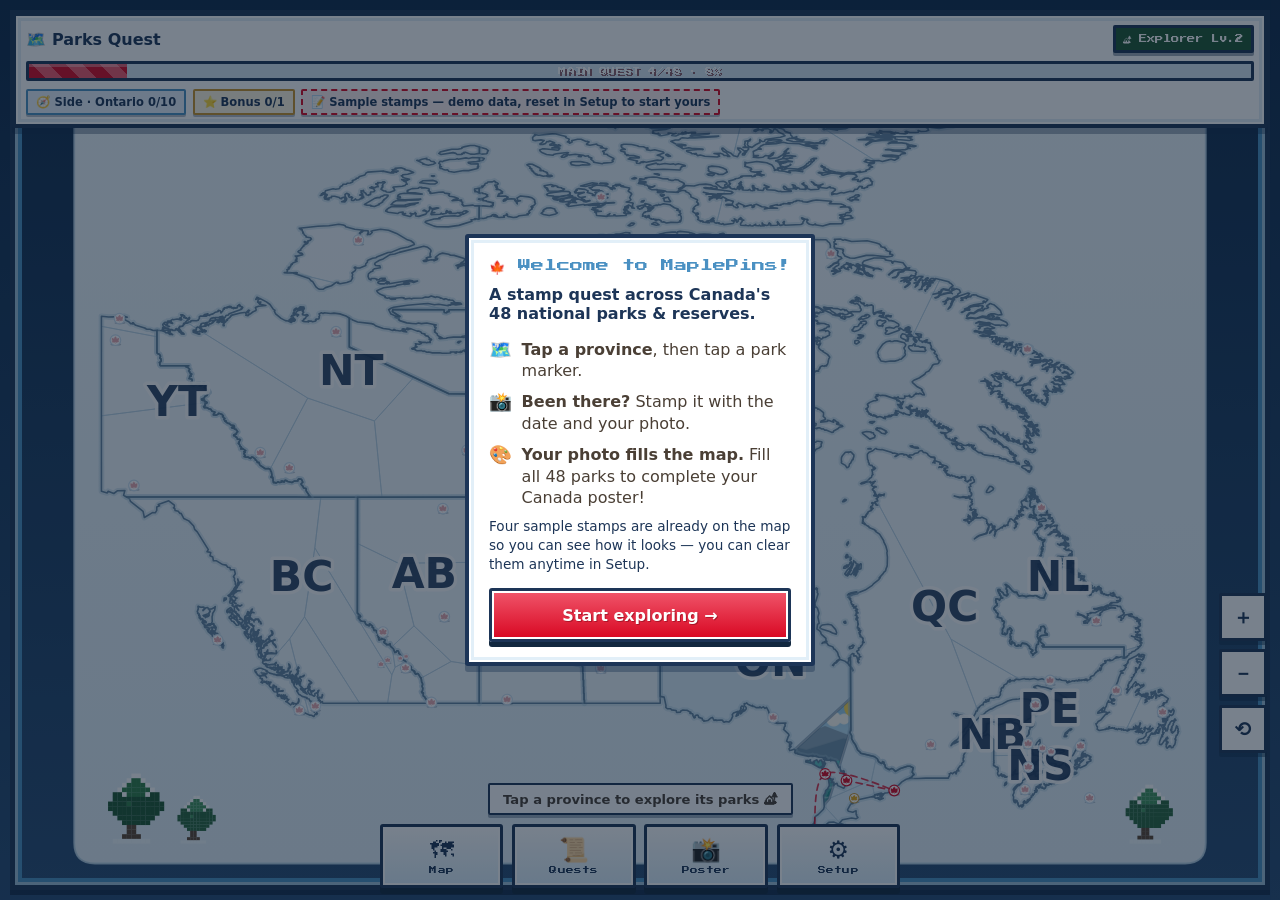
<file: index.html>
<!DOCTYPE html>
<html lang="en">
<head>
<meta charset="UTF-8">
<meta name="viewport" content="width=device-width, initial-scale=1.0, viewport-fit=cover">
<title>MaplePins — Canada Parks Quest</title>
<meta name="description" content="A stamp-rally game across Canada's 48 national parks & reserves. Visit a park, stamp it with your photo, level up, fill the map.">
<meta name="theme-color" content="#0f2a4a">
<link rel="icon" href="data:image/svg+xml,<svg xmlns='http://www.w3.org/2000/svg' viewBox='0 0 100 100'><text y='.9em' font-size='90'>🏕️</text></svg>">
<link rel="manifest" href="manifest.webmanifest">
<link rel="apple-touch-icon" href="icon-180.png">
<meta name="mobile-web-app-capable" content="yes">
<meta name="apple-mobile-web-app-capable" content="yes">
<meta name="apple-mobile-web-app-status-bar-style" content="default">
<meta name="apple-mobile-web-app-title" content="MaplePins">
<link rel="preconnect" href="https://fonts.googleapis.com">
<link rel="preconnect" href="https://fonts.gstatic.com" crossorigin>
<link href="https://fonts.googleapis.com/css2?family=Press+Start+2P&display=swap" rel="stylesheet">
<link rel="stylesheet" href="styles.css">
<link rel="stylesheet" href="quest.css">
</head>
<body>

<!-- ======================= Main stage: framed map + game HUD ======================= -->
<main id="stage">
  <!-- The illustrated map, wrapped in a pixel frame like an in-game map item -->
  <div id="mapFrame">
    <svg id="mapSvg" xmlns:xlink="http://www.w3.org/1999/xlink" preserveAspectRatio="xMidYMid meet" role="img"
         aria-label="Illustrated map of Canada with all 48 national parks & reserves — tap a province to zoom in, tap a park marker to open its quest card"></svg>
    <!-- Falling snow: ambient layer clipped to the frame, never intercepts taps -->
    <div id="leafLayer" aria-hidden="true"></div>
  </div>

  <!-- Top HUD bar: brand + explorer level + EXP bar + side counters -->
  <header class="hudbar win">
    <div class="hud-top">
      <span class="hud-brand">🗺️ Parks Quest</span>
      <span class="lvl-chip" id="lvlChip">🏕 Explorer Lv.1</span>
    </div>
    <div class="exp-wrap">
      <div class="exp-track">
        <div class="exp-fill" id="expFill"></div>
        <span class="exp-text" id="expText">MAIN QUEST 0/48 · 0%</span>
      </div>
    </div>
    <div class="hud-chips" id="hudChips"></div>
  </header>

  <!-- Back to the whole country (visible while zoomed into a province) -->
  <button id="backBtn" class="back-btn" type="button" hidden>🗺️ All of Canada</button>

  <!-- Zoom controls -->
  <div class="map-tools" aria-hidden="false">
    <button id="zoomIn" class="tool-btn" type="button" aria-label="Zoom in">＋</button>
    <button id="zoomOut" class="tool-btn" type="button" aria-label="Zoom out">－</button>
    <button id="zoomReset" class="tool-btn" type="button" aria-label="See all of Canada" hidden>⟲</button>
  </div>

  <!-- Bottom dock: hint + chunky game menu -->
  <div class="dock game-dock">
    <p class="hint-pill" id="tapHint">Tap a province to explore its parks 🏕</p>
    <nav class="game-menu" aria-label="Game menu">
      <button class="gbtn" id="mapBtn" type="button"><span class="g-ico">🗺</span><span class="g-lab">Map</span></button>
      <button class="gbtn" id="journalBtn" type="button"><span class="g-ico">📜</span><span class="g-lab">Quests</span></button>
      <button class="gbtn" id="posterBtn" type="button"><span class="g-ico">📸</span><span class="g-lab">Poster</span></button>
      <button class="gbtn" id="settingsBtn" type="button"><span class="g-ico">⚙️</span><span class="g-lab">Setup</span></button>
    </nav>
  </div>

  <!-- Clear FX: stamp + floating EXP, then a level-up window -->
  <div id="burstLayer" aria-hidden="true"></div>
  <div id="stampFx" class="stamp-fx" hidden>
    <div class="stamp-badge">QUEST CLEAR</div>
    <div class="exp-float" id="expFloat">+100 EXP</div>
  </div>
  <div id="lvlFx" class="lvl-fx" hidden>
    <div class="lvl-window win">
      <div class="lvl-title">★ LEVEL UP! ★</div>
      <div class="lvl-body" id="lvlBody">Explorer Lv.2</div>
    </div>
  </div>

  <!-- First-run welcome: the whole game in three steps. Shown once
       per device; Setup ▸ How to play brings it back. -->
  <div id="welcomeFx" class="welcome-fx" hidden>
    <div class="welcome-window win">
      <div class="welcome-title">🍁 Welcome to MaplePins!</div>
      <p class="welcome-sub">A stamp quest across Canada's 48 national parks &amp; reserves.</p>
      <ol class="welcome-steps">
        <li><span class="w-ico">🗺️</span><span><b>Tap a province</b>, then tap a park marker.</span></li>
        <li><span class="w-ico">📸</span><span><b>Been there?</b> Stamp it with the date and your photo.</span></li>
        <li><span class="w-ico">🎨</span><span><b>Your photo fills the map.</b> Fill all 48 parks to complete your Canada poster!</span></li>
      </ol>
      <p class="welcome-note">Four sample stamps are already on the map so you can see how it looks — you can clear them anytime in Setup.</p>
      <button id="welcomeStartBtn" class="gbtn-wide primary" type="button">Start exploring →</button>
    </div>
  </div>
</main>

<!-- ======================= Sheets (game windows) ======================= -->
<div id="backdrop" class="backdrop" hidden></div>

<!-- Park quest card -->
<section id="parkSheet" class="sheet" aria-label="Park quest card" hidden>
  <div class="win-bar"><span class="win-title">QUEST CARD</span>
    <button class="sheet-close win-x" type="button" data-close aria-label="Close">✕</button></div>
  <div class="win-body">
    <div class="park-head">
      <span class="park-medal" id="pkMedal">?</span>
      <div>
        <h2 id="pkName">Park</h2>
        <p class="park-sub"><span id="pkProv"></span> · <span id="pkKind"></span></p>
        <p class="park-addr" id="pkAddrWrap" hidden><a id="pkAddr" target="_blank" rel="noopener">📍 <span id="pkAddrText"></span></a></p>
      </div>
    </div>
    <p class="park-blurb" id="pkBlurb"></p>

    <div id="pkOpen">
      <p class="hint">This quest is still open. Been there in real life?</p>
      <button id="pkWentBtn" class="gbtn-wide" type="button">I went! Stamp it 🎉</button>
    </div>

    <form id="visitForm" hidden>
      <div class="form-2col">
        <label>Visit date
          <input id="vDate" type="date" required>
        </label>
        <label>Photo <span class="opt">(optional)</span>
          <span class="file-btn">📷 Choose<input id="vPhoto" type="file" accept="image/*"></span>
        </label>
      </div>
      <img id="vPreview" class="photo-preview" alt="Your park photo preview" hidden>
      <p class="hint">Your photo fills this park's own piece of the map.</p>
      <button class="gbtn-wide primary" type="submit">Save &amp; stamp it</button>
      <button class="gbtn-wide ghost" type="button" id="visitCancelBtn">Cancel</button>
    </form>

    <div id="pkDone" hidden>
      <img id="pkPhoto" class="park-photo" alt="Your photo from this park" hidden>
      <p class="park-date" id="pkDate"></p>
      <div class="code-line">
        <label class="file-btn">📷 <span id="pkPhotoBtnText">Add a photo</span><input id="pkPhotoInput" type="file" accept="image/*"></label>
        <button id="pkRemoveBtn" class="gbtn-small danger" type="button">Remove visit</button>
      </div>
    </div>
  </div>
</section>

<!-- Quest journal with tabs -->
<section id="journalSheet" class="sheet" aria-label="Quest journal" hidden>
  <div class="win-bar"><span class="win-title">QUEST JOURNAL</span>
    <button class="sheet-close win-x" type="button" data-close aria-label="Close">✕</button></div>
  <div class="win-body">
    <div class="tabs" role="tablist">
      <button class="tab active" type="button" role="tab" aria-selected="true" data-tab="main">📜 Main</button>
      <button class="tab" type="button" role="tab" aria-selected="false" data-tab="side">🧭 Side</button>
    </div>

    <div class="tab-panel" id="tabMain">
      <div class="rank-card">
        <div class="rank-main">
          <span class="rank-name" id="rankName">🌱 New Camper</span>
          <span class="rank-count" id="rankCount">0 / 48 parks</span>
        </div>
        <div class="exp-track rank-exp"><div class="exp-fill" id="rankFill"></div></div>
        <p class="hint" id="rankNext"></p>
      </div>
      <div id="mainListWrap"></div>
      <div id="bonusListWrap"></div>
    </div>

    <div class="tab-panel" id="tabSide" hidden>
      <p class="hint">Bonus quests: famous provincial parks, curated province by province. They have their own counters — clearing them doesn't change your main level.</p>
      <div id="sideListWrap"></div>
    </div>

  </div>
</section>

<!-- Poster -->
<section id="posterSheet" class="sheet sheet-poster" aria-label="Your quest poster" hidden>
  <div class="win-bar"><span class="win-title">POSTER</span>
    <button class="sheet-close win-x" type="button" data-close aria-label="Close">✕</button></div>
  <div class="win-body">
    <div id="posterCard" class="poster-card">
      <div class="poster-kicker">CANADA PARKS QUEST</div>
      <div class="poster-title">Every park, one stamp at a time</div>
      <p class="poster-sub" id="posterSub"></p>
      <svg id="posterSvg" xmlns:xlink="http://www.w3.org/1999/xlink" preserveAspectRatio="xMidYMid meet" role="img" aria-label="Our Canada parks quest map"></svg>
      <div class="poster-stats" id="posterStats"></div>
      <p class="poster-small" id="posterSmall"></p>
      <div class="poster-names" id="posterNames"></div>
      <p class="poster-foot">🏕️ Made with our own two feet — from coast to coast to coast.</p>
    </div>
    <button id="posterPngBtn" class="gbtn-wide primary" type="button">Save poster as PNG</button>
  </div>
</section>

<!-- Settings -->
<section id="settingsSheet" class="sheet" aria-label="Settings" hidden>
  <div class="win-bar"><span class="win-title">SETUP</span>
    <button class="sheet-close win-x" type="button" data-close aria-label="Close">✕</button></div>
  <div class="win-body">
    <h2 class="setup-h">Settings ⚙️</h2>
    <h3 class="sheet-sub">How to play</h3>
    <button id="howToBtn" class="gbtn-wide ghost" type="button">❓ Show the welcome guide</button>
    <h3 class="sheet-sub">Ambience</h3>
    <div class="toggle-row">
      <span>Falling maple leaves 🍁<small>Leaves drift over the map, and clearing a park bursts them into the air.</small></span>
      <label class="switch"><input type="checkbox" id="leafToggle" checked><span class="slider"></span></label>
    </div>
    <h3 class="sheet-sub">Your data 💾</h3>
    <p class="hint">Your quest lives only in this browser — if its data is cleared, or you switch phones, it's gone. Export a backup file now and then, and import it on the new device to pick up right where you left off.</p>
    <button id="exportBtn" class="gbtn-wide" type="button">⬇️ Export backup (.json)</button>
    <button id="importBtn" class="gbtn-wide ghost" type="button">⬆️ Import backup</button>
    <input id="importFile" type="file" accept="application/json,.json" hidden>
    <h3 class="sheet-sub">About this quest</h3>
    <p class="hint">Main quest: the 48 places of the Parks Canada system — 37 national parks and 11 national park reserves. Bonus: Rouge, Canada's only National Urban Park, sits outside the 48 and never counts toward your level. Side quests: curated provincial parks — Ontario set included. Demo data lives only in this browser (localStorage).</p>
    <h3 class="sheet-sub">Start over</h3>
    <p class="hint">Clears every visit and photo on this device — including the 4 sample visits — and starts the quest from zero.</p>
    <button id="resetBtn" class="gbtn-wide danger" type="button">Reset quest &amp; start fresh</button>
  </div>
</section>

<script src="quest.js"></script>
</body>
</html>
</file>
<file: styles.css>
/* MaplePins — cute illustrated style: pastel, round, soft shadows */
:root{
  --paper:#fdf6ec;
  --ink:#4a3f35;
  --muted:#a08b74;
  --card:#fffdf9;
  --line:#f0e2cd;
  --accent:#ef6f6c;
  --accent-deep:#d94f4f;
  --shadow:0 10px 28px rgba(166,124,66,.16);
  --shadow-sm:0 4px 14px rgba(166,124,66,.14);
  --round-font:"Arial Rounded MT Bold","Hiragino Maru Gothic ProN",ui-rounded,system-ui,-apple-system,"Segoe UI",Roboto,sans-serif;
}
*{box-sizing:border-box;-webkit-tap-highlight-color:transparent}
html,body{margin:0;padding:0;height:100%}
body{
  font-family:var(--round-font);
  background:
    radial-gradient(120% 90% at 50% 0%, #fff8ec 0%, var(--paper) 55%, #fbeedd 100%);
  color:var(--ink);
  overflow:hidden;
  -webkit-font-smoothing:antialiased;
}
button{font-family:inherit}
code{font-family:ui-monospace,SFMono-Regular,Menlo,monospace}

/* ================= Stage (first screen = map only) ================= */
#stage{position:fixed;inset:0;height:100dvh}
#mapSvg{
  position:absolute;inset:0;width:100%;height:100%;display:block;
  filter:drop-shadow(0 10px 18px rgba(166,124,66,.20));
  touch-action:none;cursor:grab;
}
#mapSvg:active{cursor:grabbing}
.temp-heart{
  transform-box:fill-box;transform-origin:center;
  animation:pulse 1.1s ease-in-out infinite;
}
@keyframes pulse{0%,100%{transform:scale(1)}50%{transform:scale(1.25)}}

/* Title pill */
.title-pill{
  position:absolute;top:calc(.8rem + env(safe-area-inset-top));left:.8rem;
  display:flex;align-items:center;gap:.55rem;
  background:rgba(255,253,249,.94);border:1px solid var(--line);
  border-radius:999px;padding:.5rem .95rem .5rem .7rem;box-shadow:var(--shadow-sm);
  max-width:calc(100vw - 5.6rem);
}
.brand-mark{font-size:1.55rem;line-height:1}
.brand-text{display:flex;flex-direction:column;line-height:1.15;min-width:0}
.brand-text strong{font-size:1.12rem;font-weight:800;letter-spacing:.01em}
.brand-text small{font-size:.72rem;color:var(--muted);white-space:nowrap;overflow:hidden;text-overflow:ellipsis}
.badge{
  font-size:.66rem;font-weight:700;padding:.22rem .5rem;border-radius:999px;
  background:#fbe3c2;color:#8a5a10;border:1px solid #f2d09a;white-space:nowrap;
}
.badge.live{background:#dcf2dc;color:#1d5c26;border-color:#a9d6ab}

/* Round floating buttons */
.round-btn{
  position:absolute;top:calc(.8rem + env(safe-area-inset-top));right:.8rem;
  width:52px;height:52px;border-radius:50%;border:1px solid var(--line);
  background:rgba(255,253,249,.94);box-shadow:var(--shadow-sm);
  font-size:1.35rem;cursor:pointer;display:grid;place-items:center;
}
.round-btn:active{transform:scale(.94)}

/* Back-to-Canada pill (province focus mode) */
.back-btn{
  position:absolute;top:calc(4.7rem + env(safe-area-inset-top));left:50%;transform:translateX(-50%);
  z-index:6;border:1px solid var(--accent-deep);background:var(--accent);color:#fff;
  font-weight:800;font-size:.95rem;padding:.7rem 1.25rem;border-radius:999px;
  box-shadow:0 8px 20px rgba(217,79,79,.35);cursor:pointer;min-height:48px;white-space:nowrap;
}
.back-btn[hidden]{display:none}
.back-btn:active{transform:translateX(-50%) scale(.96)}

/* SVG map text (province + city labels) uses the round font */
#mapSvg text{font-family:var(--round-font)}

/* Zoom tools */
.map-tools{
  position:absolute;right:.8rem;bottom:calc(7.6rem + env(safe-area-inset-bottom));
  display:flex;flex-direction:column;gap:.5rem;
}
.tool-btn{
  width:48px;height:48px;border-radius:50%;border:1px solid var(--line);
  background:rgba(255,253,249,.94);box-shadow:var(--shadow-sm);
  font-size:1.25rem;font-weight:700;color:var(--ink);cursor:pointer;
  display:grid;place-items:center;line-height:1;
}
.tool-btn:active{transform:scale(.94)}

/* Pin info bubble */
.pin-bubble{
  position:absolute;left:50%;transform:translateX(-50%);
  bottom:calc(7.4rem + env(safe-area-inset-bottom));
  width:min(92vw,430px);
  background:var(--card);border:1px solid var(--line);border-radius:20px;
  box-shadow:var(--shadow);padding:.85rem 2.4rem .85rem 1rem;
  display:flex;gap:.7rem;align-items:flex-start;z-index:5;
}
.pin-bubble[hidden]{display:none}
.pb-main{flex:1;min-width:0}
.pb-name{font-weight:800;font-size:1rem}
.pb-sub{font-size:.78rem;color:var(--muted);margin-top:.1rem}
.pb-note{font-size:.88rem;margin-top:.25rem}
.pb-del{
  flex:none;border:none;background:#fdeceb;color:var(--accent-deep);
  font-weight:700;font-size:.8rem;border-radius:999px;padding:.45rem .7rem;cursor:pointer;
}
.pb-close{
  position:absolute;top:.45rem;right:.45rem;width:34px;height:34px;
  border:none;background:transparent;color:var(--muted);font-size:1rem;cursor:pointer;
}

/* Bottom dock */
.dock{
  position:absolute;left:0;right:0;bottom:0;
  padding:.4rem 1rem calc(.9rem + env(safe-area-inset-bottom));
  display:flex;flex-direction:column;align-items:center;gap:.55rem;
  pointer-events:none;
}
.dock>*{pointer-events:auto}
.hint-pill{
  margin:0;font-size:.82rem;color:var(--ink);
  background:rgba(255,253,249,.9);border:1px solid var(--line);
  padding:.4rem .85rem;border-radius:999px;box-shadow:var(--shadow-sm);
}
.dock-btns{display:flex;gap:.7rem;width:100%;max-width:520px}
.dock-btns .btn{flex:1}

/* Buttons */
.btn{
  font-size:.95rem;font-weight:700;cursor:pointer;
  border:1px solid var(--line);background:var(--card);color:var(--ink);
  padding:.6rem 1rem;border-radius:999px;box-shadow:var(--shadow-sm);
}
.btn:active{transform:scale(.97)}
.btn-big{padding:.95rem 1.3rem;font-size:1.05rem;min-height:56px}
.btn-primary{background:var(--accent);border-color:var(--accent);color:#fff;
  box-shadow:0 8px 20px rgba(217,79,79,.35)}
.btn-primary:disabled{opacity:.45;cursor:not-allowed;box-shadow:none}
.btn-ghost{background:transparent;box-shadow:none}
.btn-small{padding:.4rem .7rem;font-size:.8rem;min-height:40px}
.btn-block{width:100%;margin-top:.6rem}

/* ================= Sheets ================= */
.backdrop{
  position:fixed;inset:0;background:rgba(84,62,32,.38);z-index:40;
}
.backdrop[hidden]{display:none}
.sheet{
  position:fixed;left:50%;bottom:0;transform:translateX(-50%);
  width:min(100%,580px);max-height:88dvh;overflow-y:auto;overscroll-behavior:contain;
  background:var(--card);border-radius:28px 28px 0 0;
  padding:.6rem 1.25rem calc(1.4rem + env(safe-area-inset-bottom));
  box-shadow:0 -12px 40px rgba(84,62,32,.25);z-index:50;
  animation:sheetUp .28s cubic-bezier(.32,.9,.35,1);
}
.sheet[hidden]{display:none}
.sheet-poster{width:min(100%,660px)}
@keyframes sheetUp{from{transform:translate(-50%,6%);opacity:.4}to{transform:translate(-50%,0);opacity:1}}
.sheet-handle{width:46px;height:5px;border-radius:99px;background:#e8dcc6;margin:.35rem auto .7rem}
.sheet h2{font-size:1.3rem;font-weight:800;margin:.1rem 0 .8rem}
.sheet-close{
  position:absolute;top:.7rem;right:.7rem;width:44px;height:44px;border-radius:50%;
  border:1px solid var(--line);background:#fff;color:var(--muted);font-size:1.05rem;cursor:pointer;
}
.sheet-sub{font-size:1.02rem;font-weight:800;margin:1.3rem 0 .3rem}
.sheet-head-row{display:flex;justify-content:space-between;align-items:center;gap:.5rem}
.sheet-head-row .sheet-sub{margin-right:auto}
.hint{color:var(--muted);font-size:.82rem;margin:.35rem 0 0;line-height:1.45}
.msg{font-size:.88rem;margin:.6rem 0 0;min-height:1em}
.msg.ok{color:#1d5c26}.msg.err{color:var(--accent-deep)}

/* Forms */
form label{display:block;font-size:.85rem;font-weight:700;margin:.7rem 0 0}
form label .opt{color:var(--muted);font-weight:400}
form input[type="text"],form input[type="date"],form select{
  display:block;width:100%;margin-top:.3rem;font:inherit;font-weight:400;font-size:1rem;
  padding:.75rem .8rem;border:1.5px solid var(--line);border-radius:14px;background:#fff;color:var(--ink);
}
form input:focus,form select:focus{outline:2px solid #f3b8a4;border-color:#f3b8a4}
.form-2col{display:grid;grid-template-columns:1fr 1fr;gap:.7rem}
.label{font-size:.75rem;font-weight:800;letter-spacing:.05em;text-transform:uppercase;color:var(--muted);margin:.9rem 0 .3rem}

/* Couple code */
.code-line{display:flex;gap:.5rem;align-items:center;flex-wrap:wrap}
#myCode{
  font-size:1.3rem;font-weight:800;letter-spacing:.16em;
  background:var(--paper);border:1.5px dashed #e6cf9f;
  padding:.4rem .8rem;border-radius:12px;
}
.join-form input{
  font:inherit;padding:.7rem .8rem;border:1.5px solid var(--line);border-radius:12px;
  text-transform:uppercase;letter-spacing:.1em;width:9.5rem;background:#fff;font-size:1rem;
}
.join-form{margin-top:1.2rem;border-top:1px solid var(--line);padding-top:.4rem}

/* Journey toggle */
.toggle-row{
  display:flex;justify-content:space-between;align-items:center;gap:1rem;
  background:var(--paper);border:1px solid var(--line);border-radius:16px;
  padding:.7rem .9rem;margin:.2rem 0 .4rem;font-weight:700;font-size:.95rem;
}
.toggle-row small{display:block;font-weight:400;color:var(--muted);font-size:.76rem;margin-top:.1rem}
.switch{position:relative;display:inline-block;width:56px;height:32px;flex:none}
.switch input{opacity:0;width:0;height:0}
.switch .slider{
  position:absolute;inset:0;border-radius:999px;background:#e7dcc8;cursor:pointer;transition:.2s;
}
.switch .slider::before{
  content:"";position:absolute;left:4px;top:4px;width:24px;height:24px;border-radius:50%;
  background:#fff;box-shadow:0 2px 6px rgba(84,62,32,.25);transition:.2s;
}
.switch input:checked + .slider{background:var(--accent)}
.switch input:checked + .slider::before{transform:translateX(24px)}

/* Province progress */
.province-list{display:flex;flex-direction:column;gap:.55rem;margin-top:.6rem}
.province-row{display:grid;grid-template-columns:1fr auto;gap:.25rem .6rem;align-items:center}
.province-name{font-size:.92rem;font-weight:700}
.province-meta{font-size:.76rem;color:var(--muted)}
.tier-chip{font-size:.7rem;font-weight:800;padding:.2rem .55rem;border-radius:999px;color:#fff;white-space:nowrap}
.province-bar{grid-column:1/-1;height:9px;background:#f4ecdb;border-radius:99px;overflow:hidden}
.province-fill{height:100%;border-radius:99px;transition:width .4s ease}

/* Checklists */
.checklist-city{margin-top:.9rem;border-radius:14px}
.checklist-city.flash{animation:cityFlash 1.6s ease}
@keyframes cityFlash{0%,55%{background:#fdeec9}100%{background:transparent}}
.checklist-city h3{font-size:.95rem;margin:0 0 .4rem;display:flex;justify-content:space-between}
.checklist-city h3 .count{color:var(--muted);font-weight:700}
.spot-chips{display:flex;flex-wrap:wrap;gap:.4rem}
.spot-chip{
  font-size:.76rem;padding:.32rem .6rem;border-radius:999px;
  border:1px solid var(--line);background:#fff;color:var(--muted);
}
.spot-chip.done{background:#e7f5e4;border-color:#a9d6ab;color:#1d5c26;font-weight:700}

/* Pin list */
.pin-list{list-style:none;margin:.5rem 0 0;padding:0;display:flex;flex-direction:column;gap:.55rem}
.pin-item{
  display:flex;gap:.65rem;align-items:flex-start;border:1px solid var(--line);
  border-radius:16px;padding:.65rem .75rem;background:#fff;cursor:pointer;
}
.pin-item:active{border-color:#eecfa8}
.pin-heart{font-size:1.05rem;line-height:1.25;flex:none}
.pin-main{flex:1;min-width:0}
.pin-name{font-weight:800;font-size:.93rem}
.pin-sub{font-size:.77rem;color:var(--muted)}
.pin-note{font-size:.85rem;margin-top:.15rem}
.pin-del{
  border:none;background:transparent;color:var(--muted);cursor:pointer;
  font-size:1.05rem;line-height:1;padding:.35rem;min-width:40px;min-height:40px;
}
.pin-del:active{color:var(--accent-deep)}
.pin-empty{color:var(--muted);font-size:.88rem;padding:.4rem 0}

/* ================= Poster ================= */
.poster-card{
  background:#fffaf0;border:2px solid #ecd9ae;border-radius:20px;
  box-shadow:var(--shadow-sm);
  padding:1.7rem 1.3rem 1.3rem;text-align:center;margin-bottom:1rem;
}
.poster-kicker{letter-spacing:.35em;font-size:.68rem;color:var(--accent-deep);font-weight:800}
.poster-title{font-size:1.65rem;font-weight:800;margin:.45rem 0 .15rem;letter-spacing:.01em}
.poster-sub{color:var(--muted);font-size:.88rem;margin:0 0 .8rem}
#posterSvg{width:100%;height:auto;display:block}
.poster-stats{display:flex;justify-content:center;gap:1.5rem;flex-wrap:wrap;margin-top:.9rem}
.poster-stats div strong{display:block;font-size:1.3rem;font-weight:800}
.poster-stats div span{font-size:.66rem;text-transform:uppercase;letter-spacing:.08em;color:var(--muted)}
.poster-foot{color:var(--muted);font-size:.78rem;margin:1rem 0 0}

@media (min-width:760px){
  .sheet{border-radius:28px;margin-bottom:1.2rem}
  .brand-text strong{font-size:1.25rem}
}
</file>
<file: quest.css>
/* MaplePins — Parks Quest: pixel game skin, winter-Canada palette.
   Structure: game HUD (level + EXP), chunky dock menu, window panels,
   quest journal tabs. Skin: pixel borders (hard shadows, near-square
   corners), white panels on deep winter blue, Canadian-red accent.
   (Winter reskin, Minji 2026-11-26: the parchment-and-wood
   treasure-map palette is retired; layout is unchanged.)
   Loads after styles.css and overrides what it needs. */

:root{
  --wood-d:#1d3557;
  --wood:#4a90c2;
  --wood-l:#9dbfd8;
  --parch:#ffffff;
  --parch-d:#e2eff8;
  --grass:#d80621;
  --grass-d:#1e5631;
  --sky:#7ec3ee;
  --sky-d:#4a90c2;
  --ink2:#1d3557;
  --pxfont:"Press Start 2P",ui-monospace,Menlo,monospace;
}

/* The stage is deep winter blue; the map lives inside its frame. */
body{
  background:linear-gradient(#0f2a4a,#274b73);
}
#mapFrame{
  position:absolute;inset:10px;
  border:5px solid var(--wood-d);
  box-shadow:
    inset 0 0 0 3px var(--wood-l),
    inset 0 0 0 7px var(--wood),
    0 5px 0 rgba(6,20,38,.5);
  /* Deep winter blue (Minji, 2026-11-26): the stage is a winter
     night gradient now, not a wooden table. */
  background:linear-gradient(#0f2a4a,#274b73);
  overflow:hidden;
}
#mapSvg{position:absolute;inset:0;filter:none;touch-action:none}

/* Coastlines are slate-blue lines baked into path attributes
   (winter reskin, 2026-11-26), so there is no glow layer left
   for CSS to animate. */

/* Generic pixel window (HUD bar, level-up popup) */
.win{
  background:var(--parch);
  border:4px solid var(--wood-d);
  border-radius:3px;
  box-shadow:
    inset 0 0 0 2px #ffffff,
    inset 0 0 0 5px var(--parch-d),
    0 6px 0 rgba(15,42,74,.35);
}

/* ---------- HUD bar ---------- */
.hudbar{
  position:absolute;top:calc(.75rem + env(safe-area-inset-top));left:.75rem;right:.75rem;
  padding:.55rem .65rem .6rem;z-index:8;
}
.hud-top{display:flex;justify-content:space-between;align-items:center;gap:.5rem}
.hud-brand{font-weight:800;font-size:1rem;color:var(--ink2);white-space:nowrap}
.lvl-chip{
  font-family:var(--pxfont);font-size:.52rem;line-height:1.5;color:#ffffff;
  background:var(--grass-d);border:3px solid var(--wood-d);border-radius:2px;
  padding:.32rem .45rem;box-shadow:0 3px 0 rgba(15,42,74,.4);white-space:nowrap;
}
.exp-wrap{margin-top:.5rem}
.exp-track{
  position:relative;height:20px;border:3px solid var(--wood-d);border-radius:2px;
  background:#d7e7f3;overflow:hidden;
}
.exp-fill{
  height:100%;width:0%;
  background:repeating-linear-gradient(45deg,var(--grass) 0 12px,#f0566b 12px 24px);
  box-shadow:inset 0 3px 0 rgba(255,255,255,.35);
  transition:width .5s ease;
}
.exp-text{
  position:absolute;inset:0;display:grid;place-items:center;
  font-family:var(--pxfont);font-size:.5rem;color:#fff;
  text-shadow:2px 2px 0 rgba(90,4,14,.6);letter-spacing:.02em;white-space:nowrap;
}
.hud-chips{display:flex;gap:.4rem;flex-wrap:wrap;margin-top:.5rem}
.hud-chips:empty{display:none}
.side-chip{
  font-size:.72rem;font-weight:800;color:var(--ink2);
  background:#e8f1fb;border:2.5px solid var(--sky-d);border-radius:2px;
  padding:.22rem .5rem;box-shadow:0 2px 0 rgba(15,42,74,.3);
}
.side-chip.sample{background:#fdeeee;border-color:#d80621;border-style:dashed}

/* ---------- Frame chrome: zoom tools, back button, hint ---------- */
.map-tools{bottom:calc(9.2rem + env(safe-area-inset-bottom))}
.tool-btn{
  border-radius:2px;border:3px solid var(--wood-d);background:var(--parch);
  box-shadow:0 4px 0 rgba(15,42,74,.45);color:var(--ink2);
}
.tool-btn:active{transform:translateY(3px);box-shadow:0 1px 0 rgba(15,42,74,.45)}
.back-btn{
  top:calc(9.4rem + env(safe-area-inset-top));
  border-radius:2px;border:3px solid var(--wood-d);
  background:var(--wood);color:#ffffff;
  box-shadow:0 5px 0 rgba(15,42,74,.5);
}
.back-btn:active{transform:translateX(-50%) translateY(3px);box-shadow:0 2px 0 rgba(15,42,74,.5)}
.hint-pill{
  border-radius:2px;border:2.5px solid var(--wood-d);background:rgba(255,255,255,.95);
  box-shadow:0 3px 0 rgba(15,42,74,.35);font-weight:700;
}

/* ---------- Bottom dock: chunky game menu ---------- */
.game-dock{padding-bottom:calc(.75rem + env(safe-area-inset-bottom))}
.game-menu{display:flex;gap:.55rem;width:100%;max-width:520px}
.gbtn{
  flex:1;min-height:64px;cursor:pointer;
  display:flex;flex-direction:column;align-items:center;justify-content:center;gap:.2rem;
  background:linear-gradient(#ffffff,#dceefb);
  border:3.5px solid var(--wood-d);border-radius:3px;color:var(--ink2);
  box-shadow:0 6px 0 #12283f, inset 0 0 0 2px #ffffff;
  font-family:inherit;
}
.gbtn .g-ico{font-size:1.5rem;line-height:1}
.gbtn .g-lab{font-family:var(--pxfont);font-size:.48rem;letter-spacing:.02em}
.gbtn:active{transform:translateY(5px);box-shadow:0 1px 0 #12283f, inset 0 0 0 2px #ffffff}

/* Wide + small game buttons (inside windows) */
.gbtn-wide{
  display:block;width:100%;margin-top:.6rem;min-height:54px;cursor:pointer;
  text-align:center;font-family:inherit;font-size:1rem;font-weight:800;color:var(--ink2);
  background:linear-gradient(#ffffff,#dceefb);
  border:3.5px solid var(--wood-d);border-radius:3px;
  box-shadow:0 5px 0 #12283f, inset 0 0 0 2px #ffffff;
  padding:.8rem 1rem;text-decoration:none;
}
.gbtn-wide.primary{background:linear-gradient(#f0566b,var(--grass));color:#fff;text-shadow:1px 1px 0 rgba(90,4,14,.4)}
.gbtn-wide.danger{background:linear-gradient(#fbd9d3,#f3b8ac);color:#a80418}
.gbtn-wide.ghost{background:var(--parch);box-shadow:0 4px 0 #12283f, inset 0 0 0 2px #fff}
.gbtn-wide:active{transform:translateY(4px);box-shadow:0 1px 0 #12283f, inset 0 0 0 2px #ffffff}
.gbtn-small{
  min-height:48px;cursor:pointer;font-family:inherit;font-weight:800;font-size:.9rem;
  background:linear-gradient(#fbd9d3,#f3b8ac);color:#a80418;
  border:3px solid var(--wood-d);border-radius:3px;padding:.55rem .8rem;
  box-shadow:0 4px 0 #12283f;
}
.gbtn-small:active{transform:translateY(3px);box-shadow:0 1px 0 #12283f}

/* ---------- Sheets become game windows ---------- */
.sheet{
  background:var(--parch);border:4px solid var(--wood-d);border-bottom:none;
  border-radius:6px 6px 0 0;padding:0;
  box-shadow:inset 0 0 0 2px #ffffff, inset 0 0 0 5px var(--parch-d), 0 -8px 0 rgba(15,42,74,.3);
}
.sheet-handle{display:none}
.win-bar{
  display:flex;justify-content:space-between;align-items:center;
  background:linear-gradient(#6db3e2,var(--wood));
  border-bottom:4px solid var(--wood-d);
  padding:.5rem .55rem .5rem .85rem;
}
.win-title{
  font-family:var(--pxfont);font-size:.58rem;color:#ffffff;
  text-shadow:2px 2px 0 rgba(40,22,5,.5);letter-spacing:.03em;
}
.win-x{
  position:static;width:40px;height:40px;min-width:40px;border-radius:2px;
  border:3px solid var(--wood-d);background:#dceefb;color:var(--ink2);
  font-size:.95rem;font-weight:900;box-shadow:0 3px 0 #12283f;cursor:pointer;
}
.win-x:active{transform:translateY(2px);box-shadow:0 1px 0 #12283f}
.win-body{padding:.9rem 1.1rem calc(1.3rem + env(safe-area-inset-bottom))}
.win-body h2{font-size:1.25rem;margin:.1rem 0 .5rem}
.sheet .hint{color:#5b7d99}

/* Forms inside windows: parchment inputs, square-ish */
.win-body form input[type="text"],.win-body form input[type="date"]{
  border:2.5px solid var(--wood-d);border-radius:3px;background:#ffffff;
}
.file-btn{
  border:2.5px solid var(--wood-d);border-radius:3px;background:#ffffff;
  box-shadow:0 3px 0 rgba(15,42,74,.35);
}
.file-btn:active{transform:translateY(2px);box-shadow:0 1px 0 rgba(15,42,74,.35)}
.code-line .file-btn{margin-top:0}

/* ---------- Map markers (round stamps, hard shadows) ---------- */
.park-marker{cursor:pointer}
.park-marker .hit{fill:transparent}
.mk-shadow{fill:rgba(15,42,74,.28)}
.mk-open{fill:#ffffff;stroke:var(--wood-d)}
.mk-open-side{fill:#f4f9fd;stroke:#4a90c2}
.mk-q{font-weight:800;text-anchor:middle;pointer-events:none;fill:#7d99b4}
.mk-done{fill:#d80621;stroke:#ffffff}
.mk-done-side{fill:#4a90c2;stroke:#ffffff}
.mk-star{fill:#fff;font-weight:800;text-anchor:middle;pointer-events:none}
.mk-photo{stroke:#d80621}
.mk-photo-side{stroke:#4a90c2}
.mk-open-bonus{fill:#fff7e0;stroke:#c9932b}
.mk-done-bonus{fill:#e8b23f;stroke:#ffffff}
.mk-photo-bonus{stroke:#c9932b}

#mapSvg text{font-family:var(--round-font)}

/* ---------- Clear FX ---------- */
.stamp-fx{
  position:absolute;inset:0;display:grid;place-items:center;align-content:center;gap:1rem;
  pointer-events:none;z-index:30;
}
.stamp-fx[hidden]{display:none}
.stamp-badge{
  font-family:var(--pxfont);font-size:1.05rem;color:#d80621;text-align:center;
  border:5px solid #d80621;border-radius:3px;padding:.8rem 1rem;
  background:rgba(255,253,249,.88);
  transform:rotate(-8deg);
  box-shadow:6px 6px 0 rgba(140,35,25,.35);
  animation:stampIn 1.6s cubic-bezier(.2,1.4,.4,1) both;
}
@keyframes stampIn{
  0%{transform:rotate(-8deg) scale(2.6);opacity:0}
  18%{transform:rotate(-8deg) scale(.94);opacity:1}
  30%{transform:rotate(-8deg) scale(1)}
  80%{opacity:1}
  100%{transform:rotate(-8deg) scale(1);opacity:0}
}
.exp-float{
  font-family:var(--pxfont);font-size:.85rem;color:var(--grass-d);
  text-shadow:2px 2px 0 #ffffff, -1px -1px 0 #ffffff;
  animation:expUp 1.6s ease-out both;
}
@keyframes expUp{
  0%{transform:translateY(14px);opacity:0}
  25%{opacity:1}
  100%{transform:translateY(-42px);opacity:0}
}
.lvl-fx{
  position:absolute;inset:0;display:grid;place-items:center;z-index:31;pointer-events:none;
}
.lvl-fx[hidden]{display:none}
.lvl-window{padding:1.1rem 1.4rem;text-align:center;animation:lvlPop 2.4s ease both}
.lvl-title{font-family:var(--pxfont);font-size:.8rem;color:#4a90c2}
.lvl-body{font-weight:800;font-size:1.3rem;margin-top:.6rem;color:var(--ink2)}
@keyframes lvlPop{
  0%{transform:scale(.6);opacity:0}
  12%{transform:scale(1.06);opacity:1}
  20%{transform:scale(1)}
  85%{opacity:1}
  100%{transform:scale(1);opacity:0}
}

/* ---------- Park card ---------- */
.park-head{display:flex;gap:.8rem;align-items:center;margin:0 0 .4rem}
.park-medal{
  flex:none;width:58px;height:58px;border-radius:3px;
  display:grid;place-items:center;font-size:1.5rem;font-weight:900;color:#7d99b4;
  background:#ffffff;border:3px solid var(--wood-d);box-shadow:0 3px 0 rgba(15,42,74,.35);
}
.park-medal.done{background:#fdeceb;color:#d80621}
.park-medal.side{border-color:var(--sky-d)}
.park-medal.bonus{border-color:#c9932b}
.side-chip.bonus{background:#fff7e0;border-color:#c9932b}
.park-head h2{margin:0;font-size:1.25rem}
.park-sub{margin:.15rem 0 0;color:#5b7d99;font-size:.82rem;font-weight:700}
.park-addr{margin:.3rem 0 0;font-size:.78rem}
.park-addr a{color:var(--sky-d);font-weight:700;text-decoration:underline}
.park-blurb{font-size:.95rem;line-height:1.5;margin:.4rem 0 .6rem}
.park-date{font-weight:800;font-size:.95rem;margin:.5rem 0}
.park-photo,.photo-preview{
  width:100%;max-height:300px;object-fit:cover;border-radius:3px;
  border:3px solid var(--wood-d);margin:.5rem 0;box-shadow:0 4px 0 rgba(15,42,74,.3);
}
/* ---------- Quest journal: tabs + rows ---------- */
.tabs{display:flex;gap:.45rem;margin-bottom:.8rem}
.tab{
  flex:1;min-height:52px;cursor:pointer;font-family:inherit;font-weight:800;font-size:.92rem;
  color:var(--ink2);background:#e2eff8;border:3px solid var(--wood-d);border-radius:3px;
  box-shadow:0 4px 0 #12283f;
}
.tab:active{transform:translateY(3px);box-shadow:0 1px 0 #12283f}
.tab.active{background:linear-gradient(#f0566b,var(--grass));color:#fff;text-shadow:1px 1px 0 rgba(90,4,14,.4)}
.rank-card{
  background:#ffffff;border:3px solid var(--wood-d);border-radius:3px;
  padding:.75rem .85rem;margin:.1rem 0 .4rem;box-shadow:0 4px 0 rgba(15,42,74,.25);
}
.rank-main{display:flex;justify-content:space-between;align-items:baseline;gap:.6rem}
.rank-name{font-weight:800;font-size:1.02rem}
.rank-count{font-weight:800;color:var(--grass-d);font-size:.88rem;white-space:nowrap}
.rank-exp{margin-top:.5rem;height:14px}
.quest-prov{margin-top:1rem}
.quest-prov h3{font-size:.95rem;margin:0 0 .45rem;display:flex;justify-content:space-between;align-items:center}
.quest-prov h3 .count{color:#5b7d99;font-weight:700;font-size:.8rem}
.quest-row{
  display:flex;gap:.6rem;align-items:center;width:100%;text-align:left;
  border:2.5px solid var(--wood-d);background:#ffffff;border-radius:3px;
  padding:.55rem .7rem;margin-bottom:.45rem;cursor:pointer;
  font-size:.92rem;color:var(--ink);font-family:inherit;min-height:52px;
  box-shadow:0 3px 0 rgba(15,42,74,.25);
}
.quest-row:active{transform:translateY(2px);box-shadow:0 1px 0 rgba(15,42,74,.25)}
.quest-row .q-ico{font-size:1.05rem;flex:none;line-height:1}
.quest-row .q-name{flex:1;font-weight:700;min-width:0}
.quest-row .q-name small{display:block;font-weight:400;color:#5b7d99;font-size:.74rem}
.quest-row.open{opacity:.72}
.quest-row .q-badge{
  flex:none;font-size:.68rem;font-weight:800;padding:.2rem .5rem;border-radius:2px;
  background:#e7f5e4;color:#1d5c26;border:2px solid var(--grass-d);
}
.quest-row .q-badge.todo{background:#eef6fb;color:#5b7d99;border-color:#b9d2e4}

/* ---------- Poster card ---------- */
.poster-card{
  background:#ffffff;border:3.5px solid var(--wood-d);border-radius:3px;
  box-shadow:inset 0 0 0 2px #ffffff, inset 0 0 0 5px var(--parch-d), 0 5px 0 rgba(15,42,74,.3);
}
.poster-kicker{color:#4a90c2}
.poster-small{font-size:.85rem;font-weight:700;color:var(--ink2);margin:.55rem 0 0;text-align:center}
.poster-names{margin-top:.7rem;font-size:.8rem;color:var(--muted);line-height:1.55;text-align:center}
.poster-names strong{color:var(--ink)}
.setup-h{margin-top:0}

/* ---------- Winter ambience: falling snow + clear burst ---------- */
/* The layer lives inside #mapFrame (overflow:hidden), so flakes are
   clipped to the map area. No z-index and a DOM position right after
   the SVG keeps it above the map but below the HUD, dock, backdrop
   and sheets — and pointer-events:none means it never eats a tap. */
#leafLayer{position:absolute;inset:0;overflow:hidden;pointer-events:none}
#leafLayer[hidden]{display:none}
.leaf{
  position:absolute;top:-9%;left:0;display:block;pointer-events:none;
  animation-name:leafFall;animation-timing-function:linear;
  animation-iteration-count:infinite;will-change:transform;
}
.leaf-in{
  display:block;animation-name:leafSway;animation-timing-function:ease-in-out;
  animation-iteration-count:infinite;animation-direction:alternate;
}
.leaf-in svg{display:block}
@keyframes leafFall{
  from{transform:translate3d(0,0,0)}
  to{transform:translate3d(1.5rem,112vh,0)}
}
@keyframes leafSway{
  from{transform:translateX(-13px) rotate(-40deg)}
  to{transform:translateX(13px) rotate(40deg)}
}
/* Clear burst: leaves pop from screen centre, under the stamp (z 30). */
#burstLayer{position:absolute;inset:0;overflow:hidden;pointer-events:none;z-index:29}
.burst-leaf{position:absolute;left:50%;top:44%;display:block;pointer-events:none}
.burst-leaf svg{display:block}

/* ---------- Quest "!" badges (focused province, open quests) ---------- */
/* Round notification-style badges riding on the marker's rim:
   gold circle + dark "!" for main/bonus, blue circle + white "!"
   for side quests, with a pale halo so they read over photos. */
.quest-badge{
  cursor:pointer;transform-box:fill-box;transform-origin:50% 100%;
  animation:qBounce 1.15s ease-in-out infinite;
}
.q-badge-c{fill:#ffcf3f;stroke:#1d3557}
.q-badge-c-side{fill:#dceefb;stroke:#4a90c2}
.q-badge-halo{fill:#ffffff;opacity:.85}
.q-badge-txt{font-weight:900;text-anchor:middle;pointer-events:none;fill:#1d3557}
.q-badge-txt-side{fill:#1d3557}
@keyframes qBounce{
  0%,100%{transform:translateY(0) scale(1,1)}
  30%{transform:translateY(-9%) scale(.96,1.04)}
  55%{transform:translateY(0) scale(1.03,.96)}
  75%{transform:translateY(-5%) scale(1,1)}
}

/* ---------- Keyboard focus (markers are buttons too) ---------- */
/* HTML chrome gets a chunky sky outline; SVG markers can't use
   outline, so a focused marker's ring turns sky blue instead —
   visible at any zoom without moving a single pixel of layout. */
.gbtn:focus-visible,.gbtn-wide:focus-visible,.gbtn-small:focus-visible,
.tab:focus-visible,.quest-row:focus-visible,.tool-btn:focus-visible,
.back-btn:focus-visible,.win-x:focus-visible,.file-btn:focus-visible{
  outline:3px solid var(--sky-d);outline-offset:2px;
}
.park-marker:focus{outline:none}
.park-marker:focus .mk-open,.park-marker:focus .mk-open-side,
.park-marker:focus .mk-open-bonus,.park-marker:focus .mk-done,
.park-marker:focus .mk-done-side,.park-marker:focus .mk-done-bonus,
.park-marker:focus .mk-photo,.park-marker:focus .mk-photo-side{
  stroke:var(--sky-d);
}

/* First-run welcome: a dimmed, centred game window — same family
   as the level-up window, but it waits for a tap instead of
   fading away on a timer. */
.welcome-fx{
  position:absolute;inset:0;display:grid;place-items:center;z-index:32;
  background:rgba(10,26,46,.55);padding:1rem;
}
.welcome-fx[hidden]{display:none}
.welcome-window{
  max-width:350px;width:100%;padding:1.15rem 1.25rem 1.25rem;
  animation:winIn .28s ease both;
}
@keyframes winIn{
  from{transform:scale(.92);opacity:0}
  to{transform:scale(1);opacity:1}
}
.welcome-title{font-family:var(--pxfont);font-size:.82rem;color:#4a90c2;line-height:1.5}
.welcome-sub{margin-top:.55rem;font-weight:700;color:var(--ink2)}
.welcome-steps{list-style:none;margin:.9rem 0 .4rem;padding:0;display:grid;gap:.6rem}
.welcome-steps li{display:flex;gap:.6rem;align-items:flex-start;line-height:1.35}
.welcome-steps .w-ico{font-size:1.15rem;line-height:1.2}
.welcome-note{font-size:.85rem;color:var(--ink2);margin:.5rem 0 .9rem;line-height:1.4}

@media (prefers-reduced-motion: reduce){
  #leafLayer{display:none}
  .quest-badge{animation:none}
}

/* ---------- Phone-first polish (Minji, 2026-11-13) ----------
   Small screens are the main stage: a thinner frame, a slimmer
   HUD and a shorter dock hand their room over to the map.
   Landscape and desktop keep the chunky chrome untouched. */
@media (max-width:760px){
  #mapFrame{inset:6px}
  .hudbar{top:calc(.5rem + env(safe-area-inset-top));left:.5rem;right:.5rem;padding:.42rem .5rem .48rem}
  .hud-brand{font-size:.88rem}
  .lvl-chip{font-size:.46rem;padding:.24rem .38rem;border-width:2.5px}
  .exp-wrap{margin-top:.38rem}
  .exp-track{height:16px}
  .exp-text{font-size:.44rem}
  .hud-chips{margin-top:.38rem;gap:.3rem}
  .side-chip{font-size:.66rem;padding:.16rem .42rem}
  .back-btn{top:calc(8.3rem + env(safe-area-inset-top))}
  .game-dock{padding-bottom:calc(.55rem + env(safe-area-inset-bottom))}
  .game-menu{gap:.45rem}
  .gbtn{min-height:54px;border-width:3px}
  .gbtn .g-ico{font-size:1.25rem}
  .gbtn .g-lab{font-size:.44rem}
  .hint-pill{font-size:.76rem;padding:.3rem .7rem}
  .map-tools{bottom:calc(8.35rem + env(safe-area-inset-bottom))}
}
</file>
